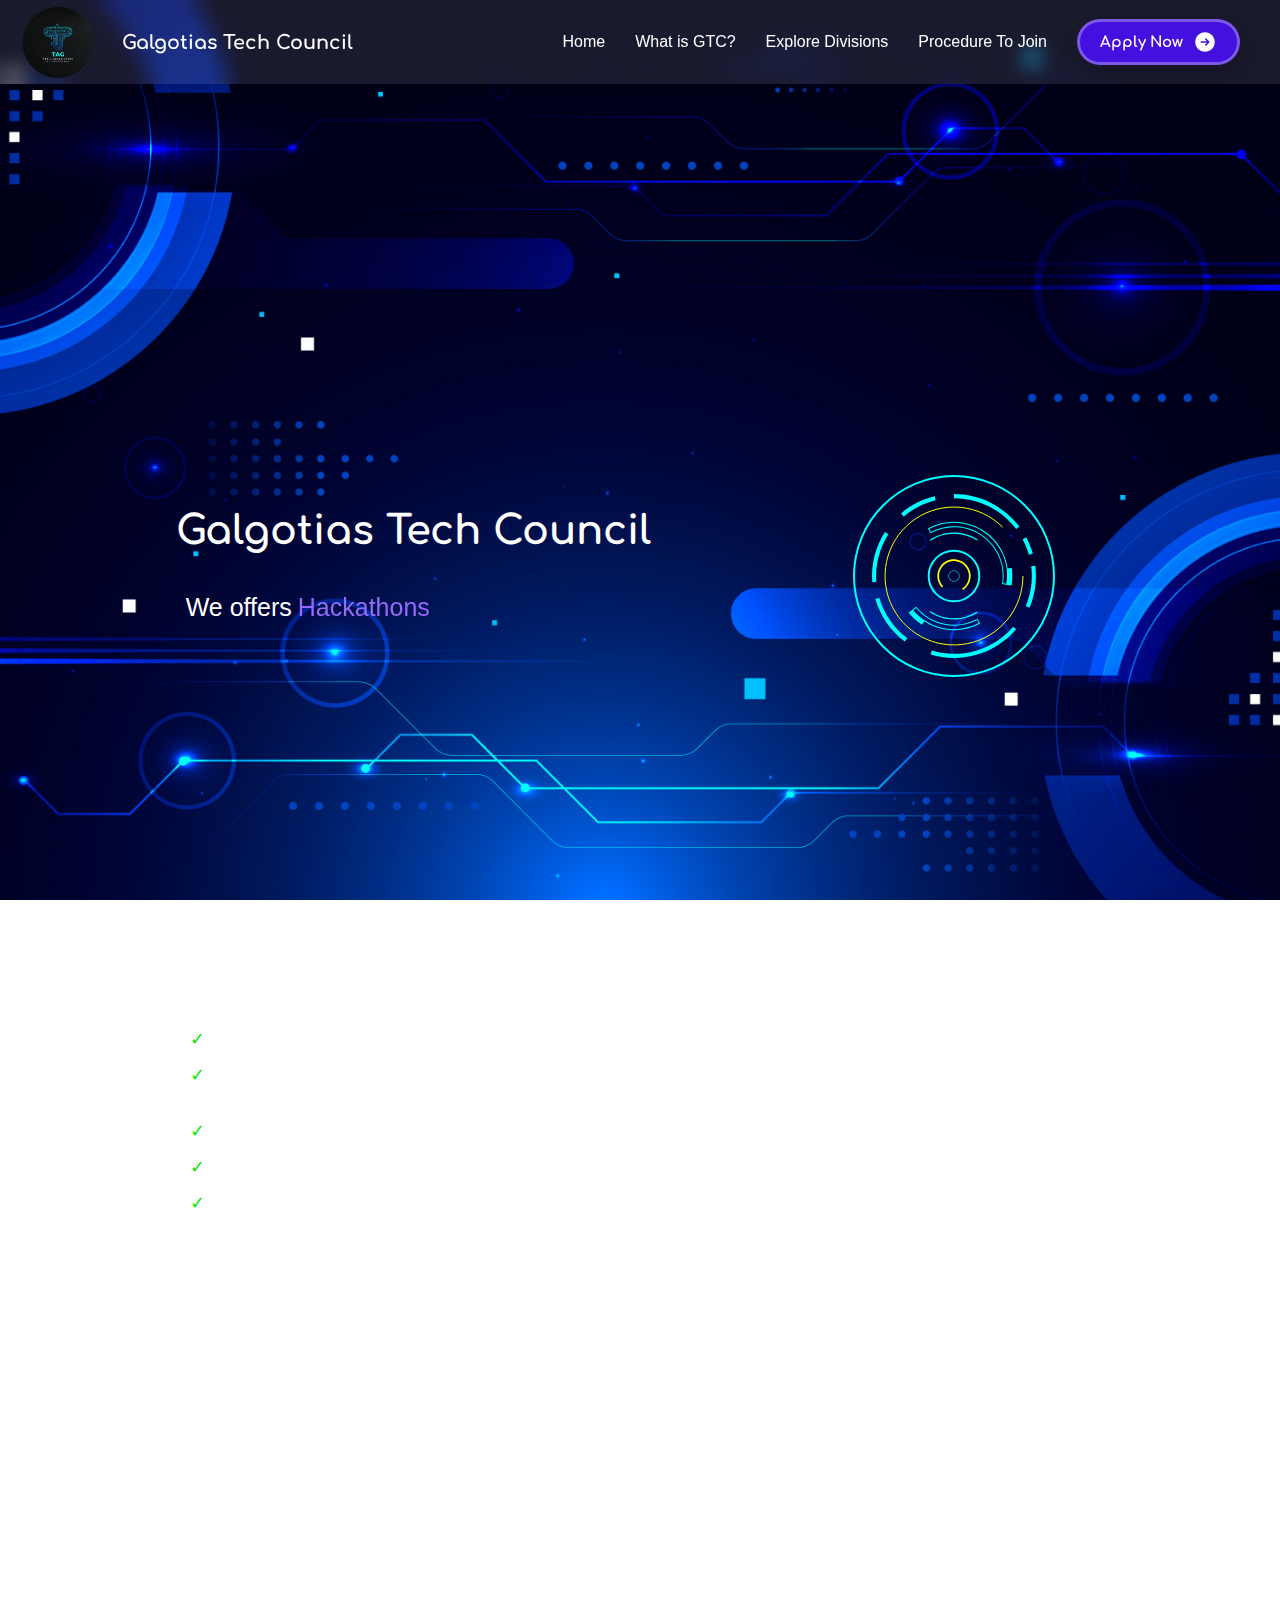
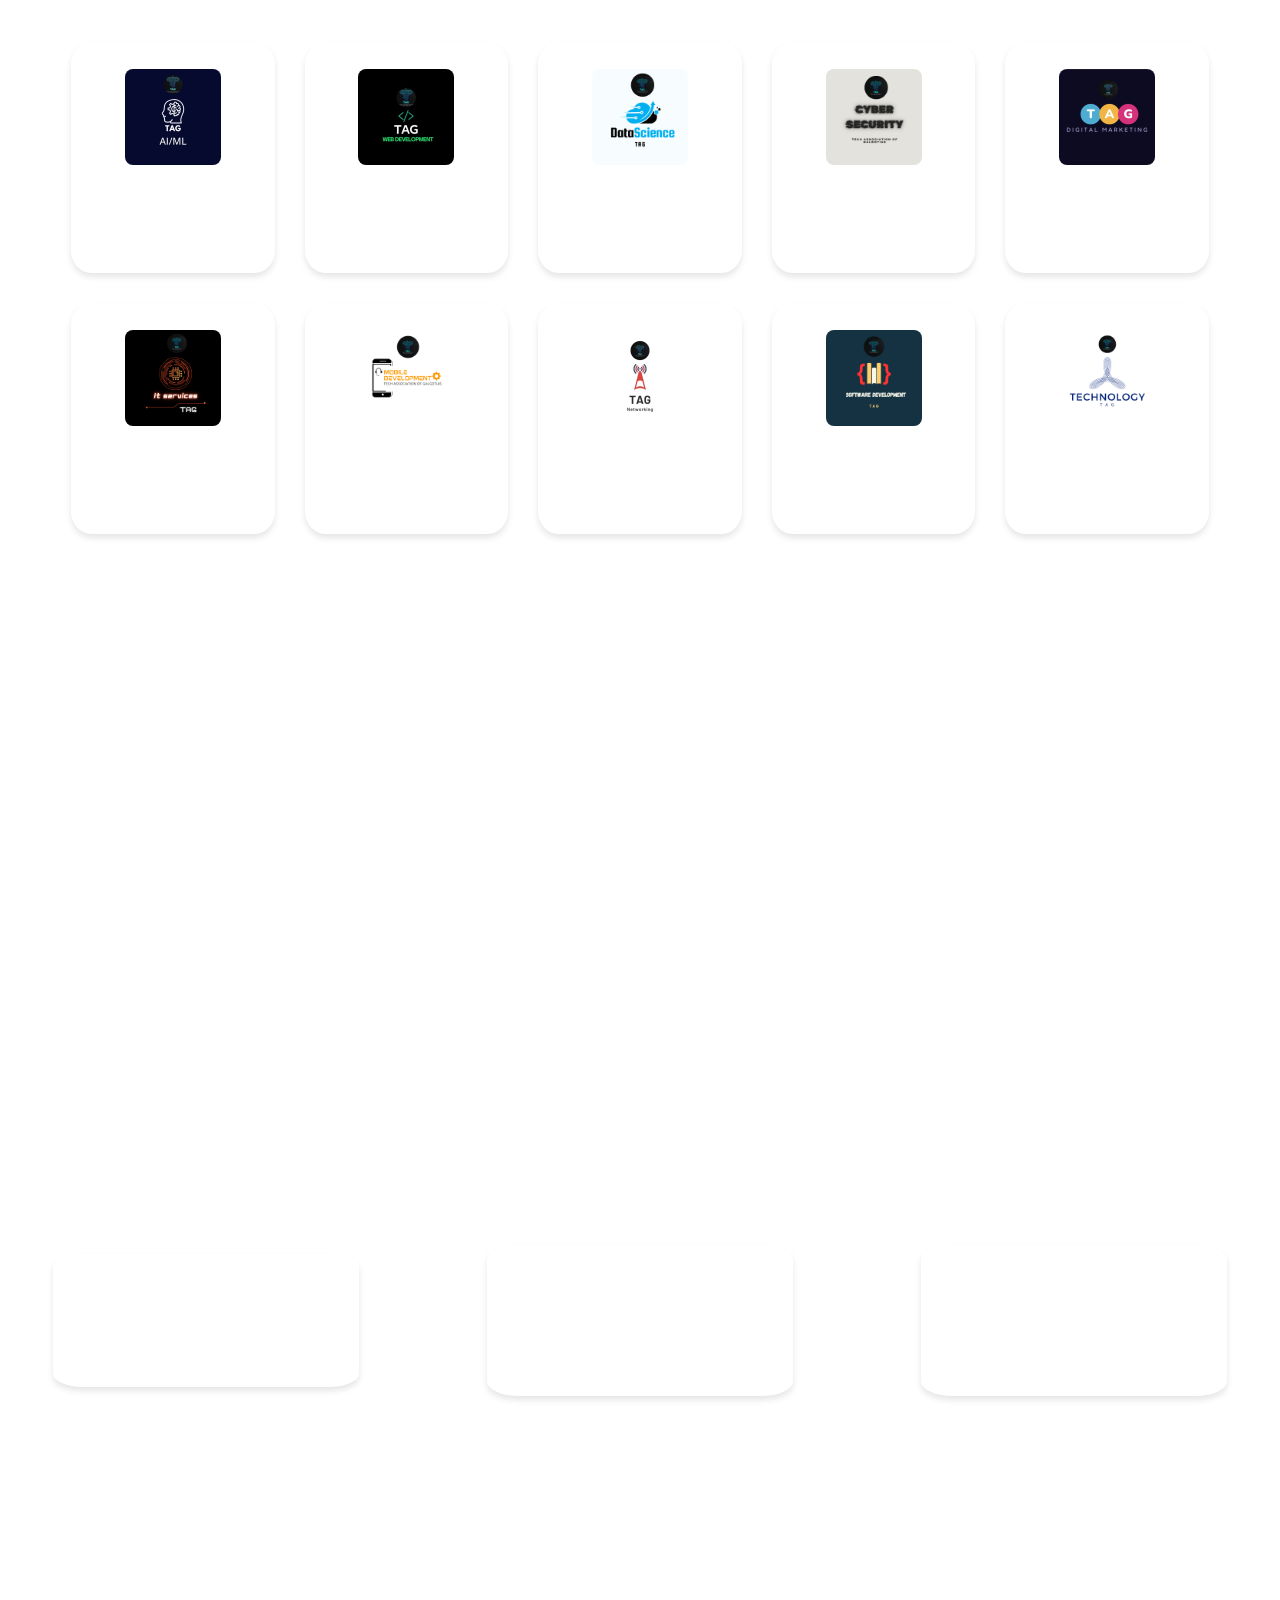
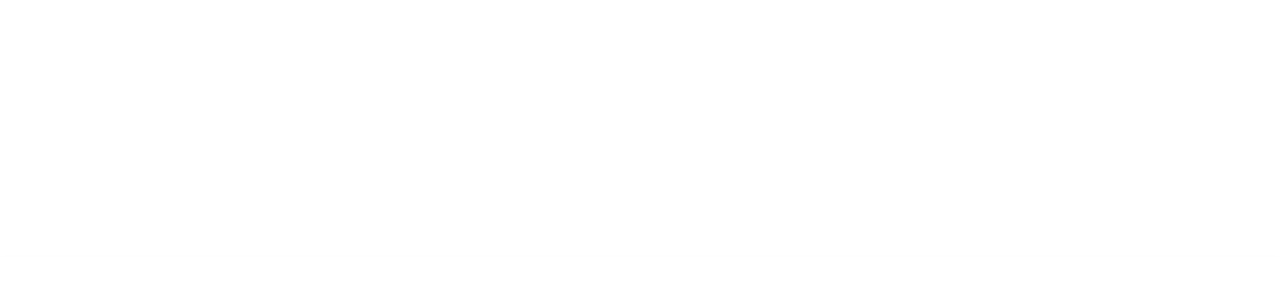
<file: GTC-Registration/index.html>
<!DOCTYPE html>
<html lang="en">

<head>
    <meta charset="UTF-8">
    <meta name="viewport" content="width=device-width, initial-scale=1.0">
    <link rel="icon" type="image/png" href="logo.png">
    <link rel="stylesheet" href="style.css">
    <title>GTC Registration</title>
</head>

<body class="white">
    <nav>
        <div class="nav-container glass-effect">
            <div class="nav-icon">
                <img class="navlogo" src="logo.png" alt="logo" />
                <span class="title comfortaa">Galgotias Tech Council</span>
            </div>
            <ul class="nav-items">
                <li class="nav-item"><a class="nav-a" href="#home">Home</li></a>
                <li class="nav-item"><a class="nav-a" href="#section2">What is GTC?</li></a>
                <li class="nav-item"><a class="nav-a" href="#section3">Explore Divisions</li></a>
                <li class="nav-item"><a class="nav-a" href="#section4">Procedure To Join</li></a>
                <li>
                    <a class="button nav-a comfortaa" target="_blank" href="https://docs.google.com/forms/d/e/1FAIpQLSfG330XK2r_0z6apbKSOfWNvGp7HqR61mfKCMYsZMqfLz-iCQ/viewform?usp=sf_link">
                      Apply Now
                      <svg fill="currentColor" viewBox="0 0 24 24" class="icon">
                        <path
                          clip-rule="evenodd"
                          d="M12 2.25c-5.385 0-9.75 4.365-9.75 9.75s4.365 9.75 9.75 9.75 9.75-4.365 9.75-9.75S17.385 2.25 12 2.25zm4.28 10.28a.75.75 0 000-1.06l-3-3a.75.75 0 10-1.06 1.06l1.72 1.72H8.25a.75.75 0 000 1.5h5.69l-1.72 1.72a.75.75 0 101.06 1.06l3-3z"
                          fill-rule="evenodd"
                        ></path>
                      </svg>
                    </a>
                    </li>

            </ul>
        </div>
    </nav>
    <main id="home" class="home">
        <div class="main-left">

            <h1 class="heading comfortaa">Galgotias Tech Council</h1>
            <div class="cardd">
                <div class="loader">
                    <p>We offers </p>
                    <div class="words">
                        <span class="word">Hackathons</span>
                        <span class="word">Guest Lectures</span>
                        <span class="word">Community</span>
                        <span class="word">Tech Talks</span>
                        <span class="word">Workshops</span>
                        <!-- <span class="word">AI/ML</span>
                        <span class="word">Technology</span>
                        <span class="word">Web Development</span>
                        <span class="word">Cyber Security</span>
                        <span class="word">Software Development</span>
                        <span class="word">Networking</span>
                        <span class="word">Data Science</span>
                        <span class="word">Mobile Development</span>
                        <span class="word">Digital Marketing</span>
                        <span class="word">IT Services</span> -->
                    </div>
                </div>
            </div>
        </div>

        <div class="svg-frame">
            <svg style="--i:0;--j:0;">
                <g id="out1">
                    <path
                        d="M72 172C72 116.772 116.772 72 172 72C227.228 72 272 116.772 272 172C272 227.228 227.228 272 172 272C116.772 272 72 227.228 72 172ZM197.322 172C197.322 158.015 185.985 146.678 172 146.678C158.015 146.678 146.678 158.015 146.678 172C146.678 185.985 158.015 197.322 172 197.322C185.985 197.322 197.322 185.985 197.322 172Z">
                    </path>
                    <path mask="url(#path-1-inside-1_111_3212)" stroke-miterlimit="16" stroke-width="2" stroke="#00FFFF"
                        d="M72 172C72 116.772 116.772 72 172 72C227.228 72 272 116.772 272 172C272 227.228 227.228 272 172 272C116.772 272 72 227.228 72 172ZM197.322 172C197.322 158.015 185.985 146.678 172 146.678C158.015 146.678 146.678 158.015 146.678 172C146.678 185.985 158.015 197.322 172 197.322C185.985 197.322 197.322 185.985 197.322 172Z">
                    </path>
                </g>
            </svg>

            <svg style="--i:1;--j:1;">
                <g id="out2">
                    <mask fill="white" id="path-2-inside-2_111_3212">
                        <path
                            d="M102.892 127.966C93.3733 142.905 88.9517 160.527 90.2897 178.19L94.3752 177.88C93.1041 161.1 97.3046 144.36 106.347 130.168L102.892 127.966Z">
                        </path>
                        <path
                            d="M93.3401 194.968C98.3049 211.971 108.646 226.908 122.814 237.541L125.273 234.264C111.814 224.163 101.99 209.973 97.2731 193.819L93.3401 194.968Z">
                        </path>
                        <path
                            d="M152.707 92.3592C140.33 95.3575 128.822 101.199 119.097 109.421L121.742 112.55C130.981 104.739 141.914 99.1897 153.672 96.3413L152.707 92.3592Z">
                        </path>
                        <path
                            d="M253.294 161.699C255.099 175.937 253.132 190.4 247.59 203.639L243.811 202.057C249.075 189.48 250.944 175.74 249.23 162.214L253.294 161.699Z">
                        </path>
                        <path
                            d="M172 90.0557C184.677 90.0557 197.18 92.9967 208.528 98.6474C219.875 104.298 229.757 112.505 237.396 122.621L234.126 125.09C226.869 115.479 217.481 107.683 206.701 102.315C195.921 96.9469 184.043 94.1529 172 94.1529V90.0557Z">
                        </path>
                        <path
                            d="M244.195 133.235C246.991 138.442 249.216 143.937 250.83 149.623L246.888 150.742C245.355 145.34 243.242 140.12 240.586 135.174L244.195 133.235Z">
                        </path>
                        <path
                            d="M234.238 225.304C223.932 237.338 210.358 246.126 195.159 250.604C179.961 255.082 163.79 255.058 148.606 250.534L149.775 246.607C164.201 250.905 179.563 250.928 194.001 246.674C208.44 242.42 221.335 234.071 231.126 222.639L234.238 225.304Z">
                        </path>
                    </mask>
                    <path mask="url(#path-2-inside-2_111_3212)" fill="#00FFFF"
                        d="M102.892 127.966L105.579 123.75L101.362 121.063L98.6752 125.28L102.892 127.966ZM90.2897 178.19L85.304 178.567L85.6817 183.553L90.6674 183.175L90.2897 178.19ZM94.3752 177.88L94.7529 182.866L99.7386 182.488L99.3609 177.503L94.3752 177.88ZM106.347 130.168L110.564 132.855L113.251 128.638L109.034 125.951L106.347 130.168ZM93.3401 194.968L91.9387 190.168L87.1391 191.569L88.5405 196.369L93.3401 194.968ZM122.814 237.541L119.813 241.54L123.812 244.541L126.813 240.542L122.814 237.541ZM125.273 234.264L129.272 237.265L132.273 233.266L128.274 230.265L125.273 234.264ZM97.2731 193.819L102.073 192.418L100.671 187.618L95.8717 189.02L97.2731 193.819ZM152.707 92.3592L157.567 91.182L156.389 86.3226L151.53 87.4998L152.707 92.3592ZM119.097 109.421L115.869 105.603L112.05 108.831L115.278 112.649L119.097 109.421ZM121.742 112.55L117.924 115.778L121.152 119.596L124.97 116.368L121.742 112.55ZM153.672 96.3413L154.849 101.201L159.708 100.023L158.531 95.1641L153.672 96.3413ZM253.294 161.699L258.255 161.07L257.626 156.11L252.666 156.738L253.294 161.699ZM247.59 203.639L245.66 208.251L250.272 210.182L252.203 205.569L247.59 203.639ZM243.811 202.057L239.198 200.126L237.268 204.739L241.88 206.669L243.811 202.057ZM249.23 162.214L248.601 157.253L243.641 157.882L244.269 162.842L249.23 162.214ZM172 90.0557V85.0557H167V90.0557H172ZM208.528 98.6474L206.299 103.123L206.299 103.123L208.528 98.6474ZM237.396 122.621L240.409 126.611L244.399 123.598L241.386 119.608L237.396 122.621ZM234.126 125.09L230.136 128.103L233.149 132.093L237.139 129.08L234.126 125.09ZM206.701 102.315L204.473 106.791L204.473 106.791L206.701 102.315ZM172 94.1529H167V99.1529H172V94.1529ZM244.195 133.235L248.601 130.87L246.235 126.465L241.83 128.83L244.195 133.235ZM250.83 149.623L252.195 154.433L257.005 153.067L255.64 148.257L250.83 149.623ZM246.888 150.742L242.078 152.107L243.444 156.917L248.254 155.552L246.888 150.742ZM240.586 135.174L238.22 130.768L233.815 133.134L236.181 137.539L240.586 135.174ZM234.238 225.304L238.036 228.556L241.288 224.759L237.491 221.506L234.238 225.304ZM195.159 250.604L196.572 255.4L196.572 255.4L195.159 250.604ZM148.606 250.534L143.814 249.107L142.386 253.899L147.178 255.326L148.606 250.534ZM149.775 246.607L151.203 241.816L146.411 240.388L144.983 245.18L149.775 246.607ZM194.001 246.674L195.415 251.47L195.415 251.47L194.001 246.674ZM231.126 222.639L234.379 218.841L230.581 215.589L227.329 219.386L231.126 222.639ZM98.6752 125.28C88.5757 141.13 83.8844 159.826 85.304 178.567L95.2754 177.812C94.0191 161.227 98.1709 144.681 107.109 130.653L98.6752 125.28ZM90.6674 183.175L94.7529 182.866L93.9976 172.895L89.912 173.204L90.6674 183.175ZM99.3609 177.503C98.1715 161.8 102.102 146.135 110.564 132.855L102.131 127.481C92.5071 142.585 88.0368 160.4 89.3895 178.258L99.3609 177.503ZM109.034 125.951L105.579 123.75L100.205 132.183L103.661 134.385L109.034 125.951ZM88.5405 196.369C93.8083 214.41 104.78 230.259 119.813 241.54L125.815 233.542C112.512 223.558 102.802 209.532 98.1397 193.566L88.5405 196.369ZM126.813 240.542L129.272 237.265L121.274 231.263L118.815 234.54L126.813 240.542ZM128.274 230.265C115.679 220.813 106.486 207.534 102.073 192.418L92.4735 195.221C97.493 212.412 107.948 227.513 122.272 238.263L128.274 230.265ZM95.8717 189.02L91.9387 190.168L94.7415 199.767L98.6745 198.619L95.8717 189.02ZM151.53 87.4998C138.398 90.681 126.188 96.8793 115.869 105.603L122.325 113.239C131.457 105.519 142.262 100.034 153.884 97.2187L151.53 87.4998ZM115.278 112.649L117.924 115.778L125.56 109.322L122.915 106.193L115.278 112.649ZM124.97 116.368C133.616 109.059 143.846 103.866 154.849 101.201L152.495 91.4818C139.981 94.5132 128.347 100.419 118.514 108.732L124.97 116.368ZM158.531 95.1641L157.567 91.182L147.848 93.5364L148.812 97.5185L158.531 95.1641ZM248.334 162.327C250.028 175.697 248.181 189.277 242.978 201.708L252.203 205.569C258.082 191.522 260.169 176.177 258.255 161.07L248.334 162.327ZM249.521 199.027L245.741 197.445L241.88 206.669L245.66 208.251L249.521 199.027ZM248.423 203.987C254.025 190.602 256.014 175.98 254.19 161.585L244.269 162.842C245.873 175.5 244.125 188.357 239.198 200.126L248.423 203.987ZM249.858 167.174L253.923 166.659L252.666 156.738L248.601 157.253L249.858 167.174ZM172 95.0557C183.903 95.0557 195.644 97.8172 206.299 103.123L210.757 94.1717C198.717 88.1761 185.45 85.0557 172 85.0557V95.0557ZM206.299 103.123C216.954 108.429 226.233 116.135 233.406 125.634L241.386 119.608C233.281 108.874 222.796 100.167 210.757 94.1717L206.299 103.123ZM234.383 118.631L231.113 121.1L237.139 129.08L240.409 126.611L234.383 118.631ZM238.116 122.077C230.393 111.849 220.403 103.552 208.93 97.8393L204.473 106.791C214.56 111.814 223.345 119.11 230.136 128.103L238.116 122.077ZM208.93 97.8393C197.458 92.1263 184.816 89.1529 172 89.1529V99.1529C183.269 99.1529 194.385 101.767 204.473 106.791L208.93 97.8393ZM177 94.1529V90.0557H167V94.1529H177ZM239.79 135.601C242.416 140.49 244.504 145.649 246.02 150.988L255.64 148.257C253.927 142.225 251.567 136.395 248.601 130.87L239.79 135.601ZM249.464 144.813L245.523 145.932L248.254 155.552L252.195 154.433L249.464 144.813ZM251.698 149.376C250.067 143.628 247.818 138.073 244.991 132.808L236.181 137.539C238.666 142.168 240.644 147.052 242.078 152.107L251.698 149.376ZM242.951 139.579L246.561 137.64L241.83 128.83L238.22 130.768L242.951 139.579ZM230.441 222.051C220.763 233.351 208.017 241.603 193.746 245.808L196.572 255.4C212.698 250.649 227.101 241.325 238.036 228.556L230.441 222.051ZM193.746 245.808C179.475 250.012 164.291 249.99 150.033 245.742L147.178 255.326C163.289 260.125 180.447 260.151 196.572 255.4L193.746 245.808ZM153.397 251.962L154.567 248.035L144.983 245.18L143.814 249.107L153.397 251.962ZM148.348 251.399C163.7 255.973 180.049 255.997 195.415 251.47L192.588 241.877C179.077 245.858 164.702 245.837 151.203 241.816L148.348 251.399ZM195.415 251.47C210.78 246.942 224.504 238.058 234.924 225.891L227.329 219.386C218.167 230.084 206.099 237.897 192.588 241.877L195.415 251.47ZM227.874 226.436L230.986 229.101L237.491 221.506L234.379 218.841L227.874 226.436Z">
                    </path>
                </g>
            </svg>

            <svg style="--i:0;--j:2;">
                <g id="inner3">
                    <path
                        d="M195.136 135.689C188.115 131.215 179.948 128.873 171.624 128.946C163.299 129.019 155.174 131.503 148.232 136.099L148.42 136.382C155.307 131.823 163.368 129.358 171.627 129.286C179.886 129.213 187.988 131.537 194.954 135.975L195.136 135.689Z">
                    </path>
                    <path
                        d="M195.136 208.311C188.115 212.784 179.948 215.127 171.624 215.054C163.299 214.981 155.174 212.496 148.232 207.901L148.42 207.618C155.307 212.177 163.368 214.642 171.627 214.714C179.886 214.786 187.988 212.463 194.954 208.025L195.136 208.311Z">
                    </path>
                    <path mask="url(#path-5-inside-3_111_3212)" fill="#00FFFF"
                        d="M195.136 135.689L195.474 135.904L195.689 135.566L195.351 135.352L195.136 135.689ZM171.624 128.946L171.627 129.346L171.624 128.946ZM148.232 136.099L148.011 135.765L147.678 135.986L147.899 136.32L148.232 136.099ZM148.42 136.382L148.086 136.603L148.307 136.936L148.641 136.716L148.42 136.382ZM171.627 129.286L171.63 129.686L171.627 129.286ZM194.954 135.975L194.739 136.313L195.076 136.528L195.291 136.19L194.954 135.975ZM195.136 208.311L195.351 208.648L195.689 208.433L195.474 208.096L195.136 208.311ZM171.624 215.054L171.627 214.654L171.624 215.054ZM148.232 207.901L147.899 207.68L147.678 208.014L148.011 208.234L148.232 207.901ZM148.42 207.618L148.641 207.284L148.307 207.063L148.086 207.397L148.42 207.618ZM171.627 214.714L171.63 214.314L171.627 214.714ZM194.954 208.025L195.291 207.81L195.076 207.472L194.739 207.687L194.954 208.025ZM195.351 135.352C188.265 130.836 180.022 128.473 171.62 128.546L171.627 129.346C179.874 129.274 187.966 131.594 194.921 136.026L195.351 135.352ZM171.62 128.546C163.218 128.619 155.018 131.127 148.011 135.765L148.453 136.432C155.33 131.88 163.38 129.418 171.627 129.346L171.62 128.546ZM147.899 136.32L148.086 136.603L148.753 136.161L148.566 135.878L147.899 136.32ZM148.641 136.716C155.463 132.199 163.448 129.757 171.63 129.686L171.623 128.886C163.287 128.958 155.15 131.447 148.199 136.049L148.641 136.716ZM171.63 129.686C179.812 129.614 187.839 131.916 194.739 136.313L195.169 135.638C188.138 131.158 179.959 128.813 171.623 128.886L171.63 129.686ZM195.291 136.19L195.474 135.904L194.799 135.474L194.617 135.76L195.291 136.19ZM194.921 207.974C187.966 212.406 179.874 214.726 171.627 214.654L171.62 215.454C180.022 215.527 188.265 213.163 195.351 208.648L194.921 207.974ZM171.627 214.654C163.38 214.582 155.33 212.12 148.453 207.567L148.011 208.234C155.018 212.873 163.218 215.38 171.62 215.454L171.627 214.654ZM148.566 208.122L148.753 207.838L148.086 207.397L147.899 207.68L148.566 208.122ZM148.199 207.951C155.15 212.553 163.287 215.041 171.623 215.114L171.63 214.314C163.448 214.243 155.463 211.801 148.641 207.284L148.199 207.951ZM171.623 215.114C179.959 215.187 188.138 212.842 195.169 208.362L194.739 207.687C187.839 212.084 179.812 214.386 171.63 214.314L171.623 215.114ZM194.617 208.239L194.799 208.526L195.474 208.096L195.291 207.81L194.617 208.239Z">
                    </path>
                </g>
                <path stroke="#00FFFF"
                    d="M240.944 172C240.944 187.951 235.414 203.408 225.295 215.738C215.176 228.068 201.095 236.508 185.45 239.62C169.806 242.732 153.567 240.323 139.5 232.804C125.433 225.285 114.408 213.12 108.304 198.384C102.2 183.648 101.394 167.25 106.024 151.987C110.654 136.723 120.434 123.537 133.696 114.675C146.959 105.813 162.884 101.824 178.758 103.388C194.632 104.951 209.472 111.97 220.751 123.249"
                    id="out3"></path>
            </svg>

            <svg style="--i:1;--j:3;">
                <g id="inner1">
                    <path fill="#00FFFF"
                        d="M145.949 124.51L148.554 129.259C156.575 124.859 165.672 122.804 174.806 123.331C183.94 123.858 192.741 126.944 200.203 132.236C207.665 137.529 213.488 144.815 217.004 153.261C220.521 161.707 221.59 170.972 220.09 179.997L224.108 180.665L224.102 180.699L229.537 181.607C230.521 175.715 230.594 169.708 229.753 163.795L225.628 164.381C224.987 159.867 223.775 155.429 222.005 151.179C218.097 141.795 211.628 133.699 203.337 127.818C195.045 121.937 185.266 118.508 175.118 117.923C165.302 117.357 155.525 119.474 146.83 124.037C146.535 124.192 146.241 124.349 145.949 124.51ZM224.638 164.522C224.009 160.091 222.819 155.735 221.082 151.563C217.246 142.352 210.897 134.406 202.758 128.634C194.62 122.862 185.021 119.496 175.06 118.922C165.432 118.367 155.841 120.441 147.311 124.914L148.954 127.91C156.922 123.745 165.876 121.814 174.864 122.333C184.185 122.87 193.166 126.019 200.782 131.421C208.397 136.822 214.339 144.257 217.928 152.877C221.388 161.188 222.526 170.276 221.23 179.173L224.262 179.677C224.998 174.671 225.35 169.535 224.638 164.522Z"
                        clip-rule="evenodd" fill-rule="evenodd"></path>
                    <path fill="#00FFFF"
                        d="M139.91 220.713C134.922 217.428 130.469 213.395 126.705 208.758L130.983 205.286L130.985 205.288L134.148 202.721C141.342 211.584 151.417 217.642 162.619 219.839C173.821 222.036 185.438 220.232 195.446 214.742L198.051 219.491C197.759 219.651 197.465 219.809 197.17 219.963C186.252 225.693 173.696 227.531 161.577 225.154C154.613 223.789 148.041 221.08 142.202 217.234L139.91 220.713ZM142.752 216.399C148.483 220.174 154.934 222.833 161.769 224.173C173.658 226.504 185.977 224.704 196.689 219.087L195.046 216.09C185.035 221.323 173.531 222.998 162.427 220.82C151.323 218.643 141.303 212.747 134.01 204.122L131.182 206.5C134.451 210.376 138.515 213.607 142.752 216.399Z"
                        clip-rule="evenodd" fill-rule="evenodd"></path>
                </g>
            </svg>

            <svg style="--i:2;--j:4;">
                <path fill="#00FFFF"
                    d="M180.956 186.056C183.849 184.212 186.103 181.521 187.41 178.349C188.717 175.177 189.013 171.679 188.258 168.332C187.503 164.986 185.734 161.954 183.192 159.65C180.649 157.346 177.458 155.883 174.054 155.46C170.649 155.038 167.197 155.676 164.169 157.288C161.14 158.9 158.683 161.407 157.133 164.468C155.582 167.528 155.014 170.992 155.505 174.388C155.997 177.783 157.524 180.944 159.879 183.439L161.129 182.259C159.018 180.021 157.648 177.186 157.207 174.141C156.766 171.096 157.276 167.989 158.667 165.245C160.057 162.5 162.261 160.252 164.977 158.806C167.693 157.36 170.788 156.788 173.842 157.167C176.895 157.546 179.757 158.858 182.037 160.924C184.317 162.99 185.904 165.709 186.581 168.711C187.258 171.712 186.992 174.849 185.82 177.694C184.648 180.539 182.627 182.952 180.032 184.606L180.956 186.056Z"
                    id="center1"></path>
                <path fill="#00FFFF"
                    d="M172 166.445C175.068 166.445 177.556 168.932 177.556 172C177.556 175.068 175.068 177.556 172 177.556C168.932 177.556 166.444 175.068 166.444 172C166.444 168.932 168.932 166.445 172 166.445ZM172 177.021C174.773 177.021 177.021 174.773 177.021 172C177.021 169.227 174.773 166.979 172 166.979C169.227 166.979 166.979 169.227 166.979 172C166.979 174.773 169.227 177.021 172 177.021Z"
                    id="center"></path>
            </svg>
        </div>
    </main>

    <section id="section2" class="what-we-do comfortaa">
        <h2>What We Do</h2>
        <p>
            GTC offers a variety of activities designed to enhance technical skills and foster innovation among
            students. These include:
        </p>
        <ul class="activities">
            <li> <strong>Workshops:</strong> Hands-on sessions covering a wide range of tech topics to build practical
                skills.</li>
            <li> <strong>Hackathons:</strong> Collaborative coding events aimed at solving real-world problems through
                innovative solutions.</li>
            <li> <strong>Guest Lectures:</strong> Insights and knowledge from industry experts and thought leaders.</li>
            <li> <strong>Tech Talks:</strong> Engaging discussions on the latest trends and developments in the tech
                industry.</li>
            <li>And many more....</li>
        </ul>

        <h3>Join Us</h3>
        <p>
            Whether you are an experienced coder, a budding developer, or simply someone with a keen interest in
            technology, GTC welcomes you! Join us to be part of a community that celebrates tech passion and supports
            each other in achieving new heights. Together, we can turn ideas into reality and pave the way for a
            technologically advanced future.
        </p>
    </section>


    <section id="section3" class="section">
        <h2 class="divi-title comfortaa">Our Divisions</h2>
        <div class="divi-container">
            <div class="card glass-effect">
                <img class="img-divi" src="AIML.jpg" alt="">
                <p class="divi-name">AI ML</p>
            </div>
            <div class="card glass-effect">
                <img class="img-divi" src="WD.jpg" alt="">
                <p class="divi-name">Web Development</p>
            </div>
            <div class="card glass-effect">
            <img class="img-divi" src="Data Science logo.png" alt="">
            <p class="divi-name">Data Science</p>
        </div>
        <div class="card glass-effect">
            <img class="img-divi" src="Cyber security logo.png" alt="">
            <p class="divi-name">Cyber Security</p>
        </div>
        <div class="card glass-effect">
            <img class="img-divi" src="DM.jpg" alt="">
            <p class="divi-name">Digital Marketing</p>
        </div>
        <div class="card glass-effect">
            <img class="img-divi" src="it services logo.png" alt="">
            <p class="divi-name">IT Services</p>
        </div>
        <div class="card glass-effect">
            <img class="img-divi" src="Mobile development logo.png" alt="">
            <p class="divi-name">Mobile Development</p>
        </div>
        <div class="card glass-effect">
            <img class="img-divi" src="Networking.jpg" alt="">
            <p class="divi-name">Networking</p>
        </div>
        <div class="card glass-effect">
            <img class="img-divi" src="Software Development.png" alt="">
            <p class="divi-name">Software Development</p>
        </div>
        <div class="card glass-effect">
            <img class="img-divi" src="Technology division logo.png" alt="">
            <p class="divi-name">Technology</p>
        </div>
    </div>
        
    </section>
    
    <div id="section4" class="section">
            <h2 class="divi-title comfortaa">That's How You Can Join Us</h2>
            <div class="pro-box">

                <div class="pcard glass-effect">
                    <h3>Step 1: Fill the Form</h3>
                    <p>Complete our online application form to showcase your skills and experience.</p>
                </div>
                <div class="pcard glass-effect">
                    <h3>Step 2: Interview</h3>
                    <p>Selected candidates will be invited for an interview to assess their suitability for the role.</p>
                </div>
                <div class="pcard glass-effect">
                    <h3>Step 3: Selection and Growth</h3>
                    <p>Based on your performance in the interview. Successful candidates will join GTC.</p>
                </div>
            </div>
    </div>
    <footer class="glass-effect">
        <h4 class="comfortaa">Powered by WebDevlopment Division - GTC</h4>
    </footer>
    <script src="logic.js"></script>
</body>

</html>
</file>
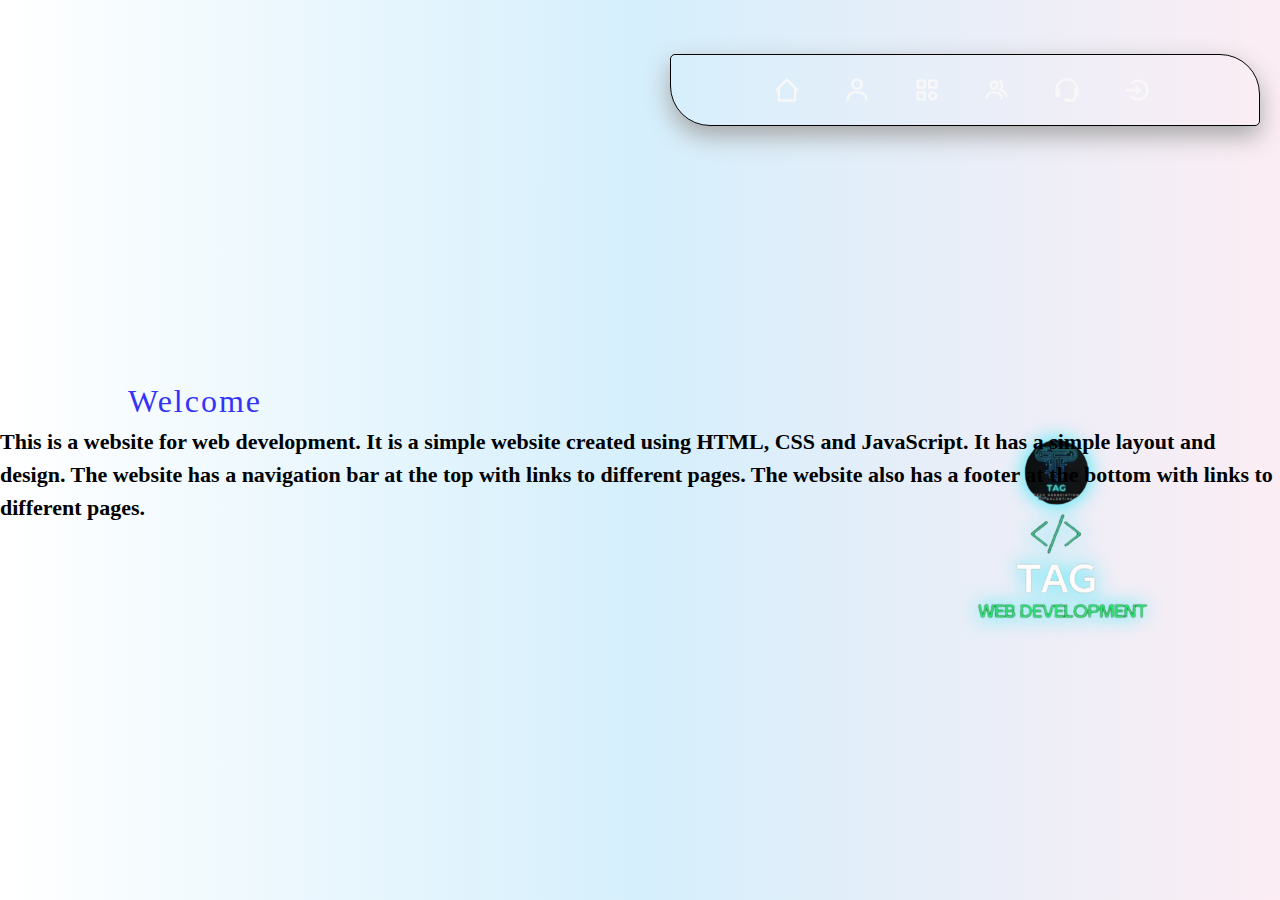
<file: Web-dev.html>
<!DOCTYPE html>
<html lang="en">
<head>
    <meta charset="UTF-8">
    <meta name="viewport" content="width=device-width, initial-scale=1.0">
    <title>Web Development-TAG</title>
    <link rel="shortcut icon" href="home.png" type="image/x-icon" />
    <link rel="stylesheet" href="style.css">
</head>
<body>
    <!-- Header Design -->
    <header class="header">
        <a href="#" class="logo"><span>TAG</span> Web Development</a>

        <div class="menu">
            <a href="index.html" class="link">
                <span class="link-icon">
                    <svg xmlns="http://www.w3.org/2000/svg" width="24" height="24" viewBox="0 0 24 24"
                        style="fill: rgb(249, 248, 248);">
                        <path
                            d="M12.71 2.29a1 1 0 0 0-1.42 0l-9 9a1 1 0 0 0 0 1.42A1 1 0 0 0 3 13h1v7a2 2 0 0 0 2 2h12a2 2 0 0 0 2-2v-7h1a1 1 0 0 0 1-1 1 1 0 0 0-.29-.71zM6 20v-9.59l6-6 6 6V20z">
                        </path>
                    </svg>
                </span>
                <span class="link-title">Home</span>
            </a>
            <a href="about.html" class="link">
                <span class="link-icon">
                    <svg xmlns="http://www.w3.org/2000/svg" width="24" height="24" viewBox="0 0 24 24"
                        style="fill: rgb(249, 248, 248);">
                        <path
                            d="M12 2a5 5 0 1 0 5 5 5 5 0 0 0-5-5zm0 8a3 3 0 1 1 3-3 3 3 0 0 1-3 3zm9 11v-1a7 7 0 0 0-7-7h-4a7 7 0 0 0-7 7v1h2v-1a5 5 0 0 1 5-5h4a5 5 0 0 1 5 5v1z">
                        </path>
                    </svg>
                </span>
                <span class="link-title">About</span>
            </a>
            <a href="explore.html" class="link">
                <span class="link-icon">
                    <svg xmlns="http://www.w3.org/2000/svg" width="24" height="24" viewBox="0 0 24 24"
                        style="fill: rgb(249, 248, 248);">
                        <path
                            d="M10 3H4a1 1 0 0 0-1 1v6a1 1 0 0 0 1 1h6a1 1 0 0 0 1-1V4a1 1 0 0 0-1-1zM9 9H5V5h4v4zm11-6h-6a1 1 0 0 0-1 1v6a1 1 0 0 0 1 1h6a1 1 0 0 0 1-1V4a1 1 0 0 0-1-1zm-1 6h-4V5h4v4zm-9 4H4a1 1 0 0 0-1 1v6a1 1 0 0 0 1 1h6a1 1 0 0 0 1-1v-6a1 1 0 0 0-1-1zm-1 6H5v-4h4v4zm8-6c-2.206 0-4 1.794-4 4s1.794 4 4 4 4-1.794 4-4-1.794-4-4-4zm0 6c-1.103 0-2-.897-2-2s.897-2 2-2 2 .897 2 2-.897 2-2 2z">
                        </path>
                    </svg>
                </span>
                <span class="link-title">Explore</span>
            </a>
            <a href="our_team.html" class="link">
                <span class="link-icon">
                    <svg xmlns="http://www.w3.org/2000/svg" width="24" height="24" viewBox="0 0 24 24"
                        style="fill: rgb(249, 248, 248);">
                        <path
                            d="M16.604 11.048a5.67 5.67 0 0 0 .751-3.44c-.179-1.784-1.175-3.361-2.803-4.44l-1.105 1.666c1.119.742 1.8 1.799 1.918 2.974a3.693 3.693 0 0 1-1.072 2.986l-1.192 1.192 1.618.475C18.951 13.701 19 17.957 19 18h2c0-1.789-.956-5.285-4.396-6.952z">
                        </path>
                        <path
                            d="M9.5 12c2.206 0 4-1.794 4-4s-1.794-4-4-4-4 1.794-4 4 1.794 4 4 4zm0-6c1.103 0 2 .897 2 2s-.897 2-2 2-2-.897-2-2 .897-2 2-2zm1.5 7H8c-3.309 0-6 2.691-6 6v1h2v-1c0-2.206 1.794-4 4-4h3c2.206 0 4 1.794 4 4v1h2v-1c0-3.309-2.691-6-6-6z">
                        </path>
                    </svg>
                </span>
                <span class="link-title">Our Team</span>
            </a>
            <a href="https://harshi237.github.io/GBuddy/" class="link">
                <span class="link-icon">
                    <svg xmlns="http://www.w3.org/2000/svg" width="24" height="24" viewBox="0 0 24 24"
                        style="fill: rgb(249, 248, 248);">
                        <path
                            d="M12 2C6.486 2 2 6.486 2 12v4.143C2 17.167 2.897 18 4 18h1a1 1 0 0 0 1-1v-5.143a1 1 0 0 0-1-1h-.908C4.648 6.987 7.978 4 12 4s7.352 2.987 7.908 6.857H19a1 1 0 0 0-1 1V18c0 1.103-.897 2-2 2h-2v-1h-4v3h6c2.206 0 4-1.794 4-4 1.103 0 2-.833 2-1.857V12c0-5.514-4.486-10-10-10z">
                        </path>
                    </svg>
                </span>
                <span class="link-title">GBuddy</span>
            </a>
            <a href="Login.html" class="link">
                <span class="link-icon">
                    <svg xmlns="http://www.w3.org/2000/svg" width="24" height="24" viewBox="0 0 24 24"
                        style="fill: rgb(249, 248, 248);">
                        <path d="m10.998 16 5-4-5-4v3h-9v2h9z"></path>
                        <path
                            d="M12.999 2.999a8.938 8.938 0 0 0-6.364 2.637L8.049 7.05c1.322-1.322 3.08-2.051 4.95-2.051s3.628.729 4.95 2.051S20 10.13 20 12s-.729 3.628-2.051 4.95-3.08 2.051-4.95 2.051-3.628-.729-4.95-2.051l-1.414 1.414c1.699 1.7 3.959 2.637 6.364 2.637s4.665-.937 6.364-2.637C21.063 16.665 22 14.405 22 12s-.937-4.665-2.637-6.364a8.938 8.938 0 0 0-6.364-2.637z">
                        </path>
                    </svg>
                </span>
                <span class="link-title">Login</span>
            </a>
        </div>
    </header>

    <main>
        <img src="logo/WD2.png" alt="" class="wdLogo">
        <span><h1 class="head1">Welcome</h1></span>
        <p class="para">This is a website for web development. It is a simple website
            created using HTML, CSS and JavaScript. It has a simple layout and design.
            The website has a navigation bar at the top with links to different pages.
            The website also has a footer at the bottom with links to different pages.</p>
    </main>

</body>
</html>
</file>
<file: GTC-Registration/style.css>
@import url('https://fonts.googleapis.com/css2?family=Comfortaa:wght@300..700&display=swap');

.comfortaa {
    font-family: "Comfortaa", sans-serif;
    font-optical-sizing: auto;
    font-style: normal;
}

.white {
    color: white;
}

* {
    padding: 0;
    margin: 0;
}

html {
    scroll-behavior: smooth;
}

.section {
    height: 100vh;
}

body {
    background-image: url('bg.jpg');
    background-size: cover;
    background-position: center;
    background-repeat: no-repeat;
    background-attachment: fixed;
}

nav {
    top: 0;
    width: 100%;
    position: fixed;
}

.nav-a {
    text-decoration: none;
    color: white;
}

.nav-a:hover {
    color: aqua;
    transition-duration: 200ms;
}

.navlogo {
    height: 80px;
    padding: 0 15px;
}

.nav-icon {
    display: flex;
    align-items: center;
    gap: 10px;
}

.nav-container {
    display: flex;
    align-items: center;
    justify-content: space-between;
    background-color: rgba(0, 0, 0, 0.65);
    color: white;
    padding: 2px;
    padding-right: 40px;
}

.title {
    font-size: larger;
    font-weight: bold;
}

.nav-items {
    display: flex;
    gap: 30px;
    align-items: center;
    list-style: none;
}

.nav-item {
    cursor: pointer;
    font-family: sans-serif;
}

.filter {
    filter: brightness(1.2) contrast(1.2) drop-shadow(0 0 10px rgba(255, 255, 255, 0.8));
}

.glass-effect {
    background: rgba(255, 255, 255, 0.1);
    backdrop-filter: blur(10px);
    -webkit-backdrop-filter: blur(10px);
    /* border: 1px solid rgba(255, 255, 255, 0.2); */
    box-shadow: 0 4px 6px rgba(0, 0, 0, 0.1);
}

.button {
    position: relative;
    transition: all 0.3s ease-in-out;
    box-shadow: 0px 10px 20px rgba(0, 0, 0, 0.2);
    padding-block: 0.5rem;
    padding-inline: 1.25rem;
    background-color: rgb(68, 16, 224);
    border-radius: 9999px;
    display: flex;
    align-items: center;
    justify-content: center;
    cursor: pointer;
    color: #ffff;
    gap: 10px;
    font-weight: bold;
    border: 3px solid #ffffff4d;
    outline: none;
    overflow: hidden;
    font-size: 15px;
}

.icon {
    width: 24px;
    height: 24px;
    transition: all 0.3s ease-in-out;
}

.button:hover {
    transform: scale(1.05);
    border-color: #fff9;
}

.button:hover .icon {
    transform: translate(4px);
}

.button:hover::before {
    animation: shine 1.5s ease-out infinite;
}

.button::before {
    content: "";
    position: absolute;
    width: 100px;
    height: 100%;
    background-image: linear-gradient(120deg,
            rgba(255, 255, 255, 0) 30%,
            rgba(255, 255, 255, 0.8),
            rgba(255, 255, 255, 0) 70%);
    top: 0;
    left: -100px;
    opacity: 0.6;
}

@keyframes shine {
    0% {
        left: -100px;
    }

    60% {
        left: 100%;
    }

    to {
        left: 100%;
    }
}

.heading {
    color: white;
    font-size: 250%;
}

.home {
    height: 64vh;
    display: flex;
    gap: 12vw;
    align-items: center;
    justify-content: center;
    margin-top: 32vh;
}

.main-left {
    display: flex;
    flex-direction: column;
    gap: 30px;
}

/* For text type write */

.loader {
    color: white;
    font-family: "Poppins", sans-serif;
    font-weight: 500;
    font-size: 25px;
    -webkit-box-sizing: content-box;
    box-sizing: content-box;
    height: 40px;
    padding: 10px 10px;
    display: -webkit-box;
    display: -ms-flexbox;
    display: flex;
    border-radius: 8px;
}

.words {
    overflow: hidden;
    position: relative;
}

.words::after {
    content: "";
    position: absolute;
    inset: 0;
    background: linear-gradient(var(--bg-color) 10%,
            transparent 30%,
            transparent 70%,
            var(--bg-color) 90%);
    z-index: 20;
}

.word {
    display: block;
    height: 100%;
    padding-left: 6px;
    color: #956afa;
    animation: spin_4991 4s infinite;
}

@keyframes spin_4991 {
    10% {
        -webkit-transform: translateY(-102%);
        transform: translateY(-102%);
    }

    25% {
        -webkit-transform: translateY(-100%);
        transform: translateY(-100%);
    }

    35% {
        -webkit-transform: translateY(-202%);
        transform: translateY(-202%);
    }

    50% {
        -webkit-transform: translateY(-200%);
        transform: translateY(-200%);
    }

    60% {
        -webkit-transform: translateY(-302%);
        transform: translateY(-302%);
    }

    75% {
        -webkit-transform: translateY(-300%);
        transform: translateY(-300%);
    }

    85% {
        -webkit-transform: translateY(-402%);
        transform: translateY(-402%);
    }

    100% {
        -webkit-transform: translateY(-400%);
        transform: translateY(-400%);
    }
}

/* SVG right */
.svg-frame {
    position: relative;
    width: 300px;
    height: 300px;
    transform-style: preserve-3d;
    display: flex;
    justify-content: center;
    align-items: center;
}

.svg-frame svg {
    position: absolute;
    transition: .5s;
    z-index: calc(1 - (0.2 * var(--j)));
    transform-origin: center;
    width: 344px;
    height: 344px;
    fill: none;
}

.svg-frame:hover svg {
    transform: rotate(-80deg) skew(30deg) translateX(calc(45px * var(--i))) translateY(calc(-35px * var(--i)));
}

.svg-frame svg #center {
    transition: .5s;
    transform-origin: center;
}

.svg-frame:hover svg #center {
    transform: rotate(-30deg) translateX(45px) translateY(-3px);
}

#out2 {
    animation: rotate16 7s ease-in-out infinite alternate;
    transform-origin: center;
}

#out3 {
    animation: rotate16 3s ease-in-out infinite alternate;
    transform-origin: center;
    stroke: #ff0;
}

#inner3,
#inner1 {
    animation: rotate16 4s ease-in-out infinite alternate;
    transform-origin: center;
}

#center1 {
    fill: #ff0;
    animation: rotate16 2s ease-in-out infinite alternate;
    transform-origin: center;
}

@keyframes rotate16 {
    to {
        transform: rotate(360deg);
    }
}

.what-we-do {
    width: 80%;
    max-width: 900px;
    margin: 0 auto;
    text-align: center;
    padding: 2rem;
}

.what-we-do {
    font-size: 2rem;
    margin-bottom: 1rem;
}

.what-we-do p {
    font-size: 1.1rem;
    line-height: 1.6;
    margin-bottom: 1.5rem;
}

.activities {
    list-style: none;
    padding: 0;
}

.activities li {
    text-align: left;
    margin-bottom: 1rem;
    font-size: 1.1rem;
}

.activities li::before {
    content: "✓";
    color: rgb(11, 229, 11);
    margin-right: 10px;
}

.what-we-do h3 {
    font-size: 1.8rem;
    margin-top: 2rem;
    margin-bottom: 1rem;
}

/* Responsive adjustments */
@media (max-width: 768px) {
    .what-we-do {
        width: 95%;
    }

    .what-we-do h2,
    .what-we-do h3 {
        font-size: 1.5rem;
    }

    .what-we-do p,
    .activities li {
        font-size: 1rem;
    }
}
#section3{
    padding-top: 7%;
}
.divi-title{
    text-align: center;
    font-size: xx-large;
    margin-bottom: 40px;
}
.img-divi{
    width: 7.5vw;
    border-radius: 10%;
    border: 2px solid white;
}
.divi-name{
    text-align: center;
    font-size: x-large;
    font-family: sans-serif;
}
.card{
    width: 12%;
    display: flex;
    flex-direction: column;
    align-items: center;
    gap: 25px;
    padding: 25px;
    border-radius: 10%;
}
.card:hover{
    scale: 110%;
    transition-duration: 200ms;
}
.divi-container{
    display: flex;
    gap: 30px;
    flex-wrap: wrap;
    justify-content: center;
}
#section4{
    padding-top: 7%;
}
.procedure {
    text-align: center;
    margin: 40px;
}
.pcard{
    width: 20%;
    display: flex;
    flex-direction: column;
    align-items: center;
    gap: 25px;
    padding: 25px;
    border-radius: 10%;
}
.pro-box{
    height: 64vh;
    display: flex;
    gap: 10%;
    justify-content: center;
    align-items: center;
}
footer{
    text-align: center;
    padding: 10px;
}
</file>
<file: style.css>
@import url('https://fonts.googleapis.com/css2?family=Poppins:wght@300;400;500;600;700;800;900&display=swap');

* {
    margin: 0;
    padding: 0;
    box-sizing: border-box;
    text-decoration: none;
    border: none;
    outline: none;
    scroll-behavior: smooth;
    font-family: Georgia, 'Times New Roman', Times, serif;
}
html{
    background: var(--bg-color);
}
*:after,
*:before {
  box-sizing: border-box;
}

:root {
    --primary-color: #212121;
    --bg-color: linear-gradient(to right, white, #d5effc, #fcedf4);
    --second-bg-color: rgb(180, 180, 180);
    --third-bg-color: rgb(166, 166, 166);
    --text-color: #000000;
    --main-color: rgb(52, 52, 249);
    --shadow-1: #FFD700; 
    --shadow-2: #fff;
}

html {
    font-size: 62.5%;
    overflow-x: hidden;
}

body {
    background-color: var(--bg-color);
    color: var(--text-color);
    font-family: "Montserrat", sans-serif;
    line-height: 1.5;
    min-height: 100vh;
    font-weight: 600;
    display: flex;
    align-items: center;
    justify-content: center;
    overflow: hidden;
}

section {
    min-height: 100vh;
    padding: 10rem 10% 2rem;
}

.header {
    position: fixed;
    top: 0;
    left: 0;
    height: 20vh;
    width: 100%;
    padding: 0 2rem;
    background: var(--bg-color);
    display: flex;
    justify-content: space-between;
    align-items: center;
    z-index: 100;
}

.header .sticky {
    border-bottom: .1rem solid rgba(0, 0, 0, .2);
}

.logo {
    /* font-size: 4.5rem;
    color: var(--text-color);
    font-weight: 700;
    cursor: default; */
    height: 60vh;
}

.menu {
    padding: 1rem;
    background-color: var(--bg-color);
    position: relative;
    width: calc(130px + 6 * 70px + 4rem);
    display: flex;
    justify-content: center;
    border: solid 1px var(--text-color);
    border-radius: 5px 40px;
    box-shadow: 0 10px 25px 0 var(--third-bg-color);
}
  
.link {
    display: inline-flex;
    justify-content: center;
    align-items: center;
    width: 70px;
    height: 50px;
    border-radius: 99em;
    position: relative;
    z-index: 1;
    overflow: hidden;
    transform-origin: center left;
    transition: width 0.2s ease-in;
    text-decoration: none;
    color: inherit;
}

.link:before {
    position: absolute;
    z-index: -1;
    content: "";
    display: block;
    border-radius: 99em;
    width: 100%;
    height: 100%;
    top: 0;
    transform: translateX(100%);
    transition: transform 0.2s ease-in;
    transform-origin: center right;
    background-color: var(--third-bg-color);
}

.link:hover, .link:focus {
    outline: 0;
    width: 130px;
}

.link:hover:before,
.link:hover .link-title, .link:focus:before,
.link:focus .link-title {
    transform: translateX(0);
    opacity: 1;
}
  
.link-icon {
    width: 28px;
    height: 28px;
    display: block;
    flex-shrink: 0;
    left: 18px;
    position: absolute;
}

.link-icon svg {
    width: 28px;
    height: 28px;
}
  
.link-title {
    transform: translateX(100%);
    transition: transform 0.2s ease-in;
    transform-origin: center right;
    display: block;
    text-align: center;
    text-indent: 28px;
    font-size: small;
    width: 100%;
    color: var(--main-color);
}

.home {
    display: flex;
    justify-content:space-between;
    align-items: center;
    background-size: cover;
    /* background-image: radial-gradient(rgba(0,0,0,0.4),rgba(0, 0, 0, 0.8)),url("home_bg.jpeg"); */
    background-repeat: no-repeat;
    background-position: center;
}

.home-img img {
    width: 30vw;
    height: 30vw;
    border-radius: 50%;
    overflow: hidden;
    object-fit: cover;
    animation: floatImage 4s ease-in-out infinite;
}

@keyframes floatImage {
    0% {
        transform: translateY(0);
    }
    50% {
        transform: translateY(-2.5rem);
    }
    100% {
        transform: translateY(0);
    }
}

.home-content h3 {
    font-size: 3.2rem;
    font-weight: 700;
}

.home-content h3:nth-of-type(2) {
    margin-bottom: 2rem;
}

span {
    color: var(--main-color);
}

.home-content h1 {
    font-size: 5.6rem;
    font-weight: 700;
    line-height: 1.3;
}

.home-content p {
    font-family: 'Lucida Sans', 'Lucida Sans Regular', 'Lucida Grande', 'Lucida Sans Unicode', Geneva, Verdana, sans-serif;
    font-size: 1.6rem;
}

.social-media a {
    display: inline-flex;
    justify-content: center;
    align-items: center;
    width: 4rem;
    height: 4rem;
    background: transparent;
    border: .2rem solid var(--text-color);
    border-radius: 50%;
    font-size: 2rem;
    color: var(--text-color);
    margin: 3rem 1.5rem 3rem;
    transition: .5s ease;
}

.social-media a:hover {
    background: var(--text-color);
    color: var(--second-bg-color);
    box-shadow: 0 0 1rem var(--main-color);
}

.about {
    display: flex;
    justify-content: center;
    align-items: center;
    gap: 2rem;
    background-size: cover;
    /* background-image: radial-gradient(rgba(0,0,0,0.4),rgba(0, 0, 0, 0.8)),url("bg.jpg"); */
    background-repeat: no-repeat;
    background-position: center;
}

.about-img img {
    width: 35vw;
}

.heading {
    text-align: center;
    font-size: 4.5rem;
}

.about-content h4 {
    font-size: 4rem;
    font-weight: 800;
    text-align: center;
}

.about-content h2 {
    text-align: left;
    line-height: 1.2;
}

.about-content h3 {
    font-size: 2.6rem;
}

.about-content p {
    font-family: 'Lucida Sans', 'Lucida Sans Regular', 'Lucida Grande', 'Lucida Sans Unicode', Geneva, Verdana, sans-serif;
    font-size: 1.6rem;
    margin: 2rem 0 3rem;
}

.explore {
    background-size: cover;
    /* background-image: radial-gradient(rgba(0,0,0,0.4),rgba(0, 0, 0, 0.8)),url("explore_bg.jpg"); */
    background-repeat: no-repeat;
    background-position: center;
}

.explore h2 {
    margin-bottom: 4rem;
}

.explore p {
    font-family: 'Lucida Sans', 'Lucida Sans Regular', 'Lucida Grande', 'Lucida Sans Unicode', Geneva, Verdana, sans-serif;
    font-size: 1.6rem;
    margin: 2rem 0 3rem;
}

.explore-container {
    display: grid;
    grid-template-columns: repeat(3, 1fr);
    align-items: center;
    gap: 2.5rem;
}

.explore-container .explore-box {
    position: relative;
    border-radius: 2rem;
    box-shadow: 0 0 1rem var(--bg-color);
    overflow: hidden;
    display: flex;
}

.explore-box img {
    width: 100%;
    transition: .5s ease;
}

.explore-box:hover img {
    transform: scale(1.1);
}

.explore-box .explore-layer {
    position: absolute;
    bottom: 0;
    left: 0;
    width: 100%;
    height: 100%;
    background: linear-gradient(rgba(0, 0, 0, .1), var(--main-color));
    display: flex;
    justify-content: center;
    align-items: center;
    flex-direction: column;
    text-align: center;
    padding: 0 4rem;
    transform: translateY(100%);
    transition: .5s ease;
}

.explore-box:hover .explore-layer {
    transform: translateY(0);
}

.explore-layer h4 {
    font-size: 3rem;
}

.explore-layer p {
    font-family: 'Lucida Sans', 'Lucida Sans Regular', 'Lucida Grande', 'Lucida Sans Unicode', Geneva, Verdana, sans-serif;
    font-size: 1.6rem;
    margin: .3rem 0 1rem;
}

.explore-layer a {
    display: inline-flex;
    justify-content: center;
    align-items: center;
    width: 5rem;
    height: 5rem;
    background: var(--text-color);
    border-radius: 50%;
}

.explore-layer a i {
    font-size: 2rem;
    color: var(--second-bg-color);
}

.container {
    display: flex;
    width: 90vw;
}

.panel{
    background-size: auto 100%;
    background-position: center;
    background-repeat: no-repeat;
    height: 80vh;
    border-radius: 50px;
    color: rgb(255, 255, 255);
    cursor: pointer;
    flex: 0.5;
    margin: 10px;
    position: relative;
    transition: flex 0.7s ease-in;
}

.panel h3{
    font-size: 2.6rem;
    position: absolute;
    bottom: 20px;
    left: 20px;
    margin: 0;
    opacity: 0;
}

.panel.active{
    flex: 5;
}
.panel.active h3{
    opacity: 1;
    transition: opacity 0.3s ease-in 0.4s;
}

@media(max-width: 600px){
    .container{
        width: 100vw;
    }
    .panel:nth-of-type(4),.panel:nth-of-type(5){
        display: none;
    }
}

.our_team {
    display: flex;
    justify-content: center;
    align-items: center;
    background-size: cover;
    /* background-image: radial-gradient(rgba(6, 83, 106, 0.4),rgba(0, 0, 0, 0.8)); */
    background-repeat: no-repeat;
    background-position: center;
}

.team-container {
    display: flex;
    flex-direction: column;
    align-items: center;
}

.team-member {
    display: flex;
    align-items: center;
    margin: 20px 0;
    width: 80%;
    max-width: 1200px;
}

.team-member.left .member-details {
    order: 1;
    text-align: left;
    padding-right: 20px;
}

.team-member.left .member-photo {
    order: 2;
}

.team-member.right .member-details {
    order: 2;
    text-align: right;
    padding-left: 20px;
}

.team-member.right .member-photo {
    order: 1;
}

.member-photo img {
    width: 20vw;
    height: 20vw;
    border-radius: 20%;
    border: 1px solid black;
}

.member-details h3 {
    font-size: 3.2rem;
    font-weight: 700;
}

.member-details h1 {
    font-size: 5.6rem;
    font-weight: 700;
    line-height: 1.3;
}

.member-details p {
    font-family: 'Lucida Sans', 'Lucida Sans Regular', 'Lucida Grande', 'Lucida Sans Unicode', Geneva, Verdana, sans-serif;
    font-size: 1.6rem;
}

.wdLogo{

    width: 25vw;
    display:inline-block;
    position: absolute;
    left: 70%;
    filter: drop-shadow(0 0 10px  rgba(33, 233, 248, 0.97));
    animation : glow 2s alternate infinite;
}

@keyframes glow {
    0% {
        filter: drop-shadow(0 0 10px blue);
        
    }
    100%{
        filter: drop-shadow(0 0 15px  cyan);
    }
    
}

.head1{
    display: inline-block;
    position:relative;
    left: 10%;
    font-size: 32px;
    font-weight: 400;
    letter-spacing:2px;
}
.para{
    display: inline-block;
    font-size: 22px;
    position:relative;
}
.multiple-text{
    font-size:large;
}
.main-pro{
    display: flex;
    flex-direction: column;
    justify-content: center;
    align-items: center;
    gap: 30px;
}
.pro-head{
    display: flex;
    align-items: center;
    justify-content: center;
    text-align: center;
    /* margin-bottom: 9vh; */
    margin-top: 15vh;
    font-size: xx-large;
}
/* From Uiverse.io by adeladel522 */ 
.button {
    width: 40%;
    height: 10%;
    position: relative;
    transition: all 0.3s ease-in-out;
    box-shadow: 0px 10px 20px rgba(0, 0, 0, 0.2);
    padding-block: 0.5rem;
    padding-inline: 1.25rem;
    background-color: rgb(0 107 179);
    border-radius: 9999px;
    display: flex;
    align-items: center;
    justify-content: center;
    cursor: pointer;
    color: #ffff;
    gap: 10px;
    font-weight: bold;
    border: 3px solid #ffffff4d;
    outline: none;
    overflow: hidden;
    font-size: 15px;
  }
  
  .icon {
    width: 24px;
    height: 24px;
    transition: all 0.3s ease-in-out;
  }
  
  .button:hover {
    transform: scale(1.05);
    border-color: #fff9;
  }
  
  .button:hover .icon {
    transform: translate(4px);
  }
  
  .button:hover::before {
    animation: shine 1.5s ease-out infinite;
  }
  
  .button::before {
    content: "";
    position: absolute;
    width: 100px;
    height: 100%;
    background-image: linear-gradient(
      120deg,
      rgba(255, 255, 255, 0) 30%,
      rgba(255, 255, 255, 0.8),
      rgba(255, 255, 255, 0) 70%
    );
    top: 0;
    left: -100px;
    opacity: 0.6;
  }
  
  @keyframes shine {
    0% {
      left: -100px;
    }
  
    60% {
      left: 100%;
    }
  
    to {
      left: 100%;
    }
  }
</file>
